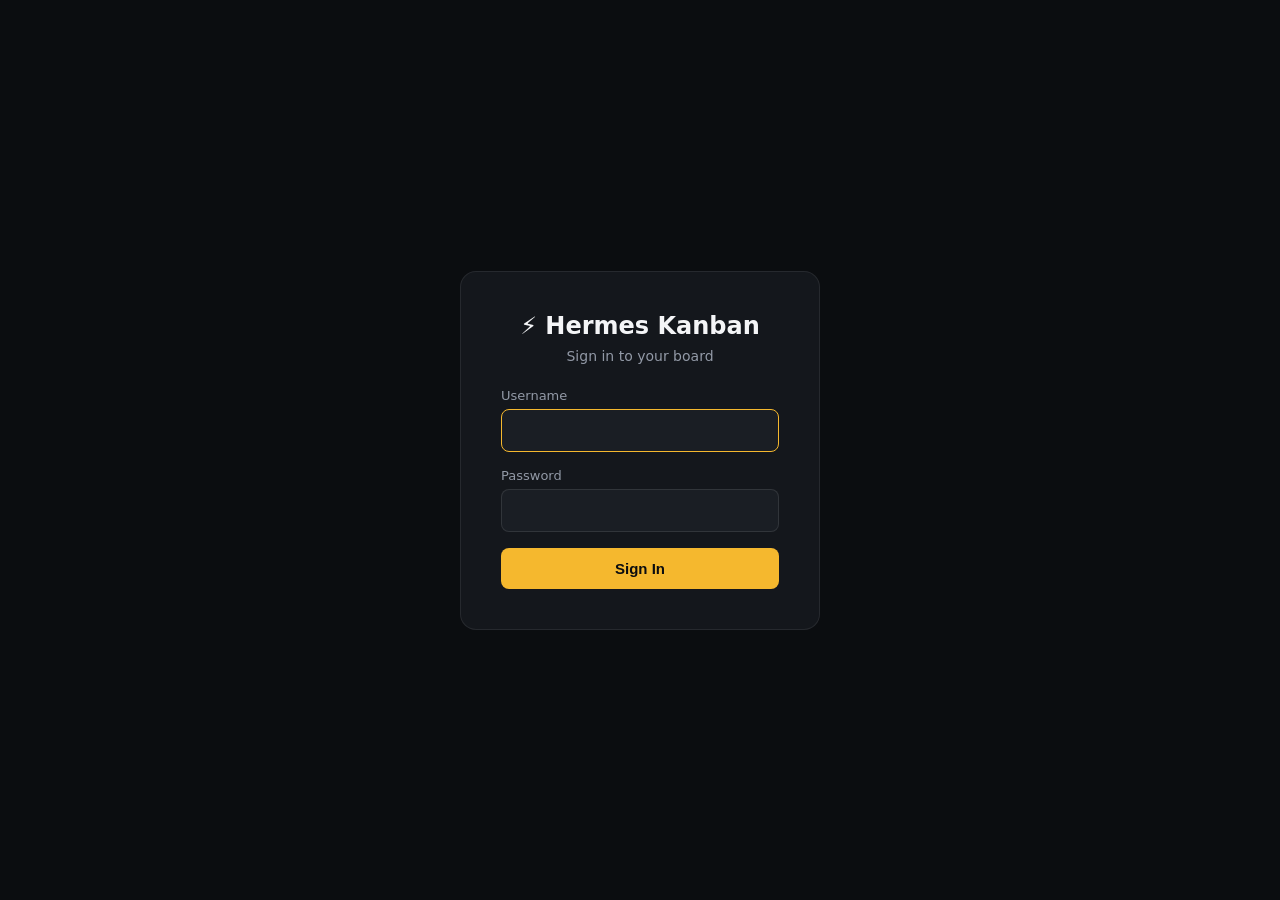
<file: static/login.html>
<!DOCTYPE html>
<html lang="en">
<head>
<meta charset="UTF-8">
<meta name="viewport" content="width=device-width, initial-scale=1.0">
<title>Hermes Kanban — Login</title>
<style>
*{margin:0;padding:0;box-sizing:border-box}
body{background:#0b0d10;font-family:'Inter',system-ui,sans-serif;display:flex;align-items:center;justify-content:center;height:100vh;color:#f4f5f7}
.login-box{background:#14171c;border:1px solid rgba(255,255,255,.08);border-radius:16px;padding:40px;width:360px}
h1{font-size:24px;margin-bottom:8px;text-align:center}
.sub{color:#9299a6;text-align:center;margin-bottom:24px;font-size:14px}
.field{margin-bottom:16px}
.field label{display:block;font-size:13px;color:#9299a6;margin-bottom:6px}
.field input{width:100%;padding:12px 14px;background:#1a1e24;border:1px solid rgba(255,255,255,.1);border-radius:8px;color:#f4f5f7;font-size:15px;outline:none}
.field input:focus{border-color:#f5b82e}
.btn{width:100%;padding:12px;background:#f5b82e;color:#0b0d10;border:none;border-radius:8px;font-size:15px;font-weight:600;cursor:pointer}
.btn:hover{background:#ffc84a}
.error{color:#ff7d7d;font-size:13px;text-align:center;margin-top:12px;display:none}
</style>
</head>
<body>
<div class="login-box">
  <h1>⚡ Hermes Kanban</h1>
  <p class="sub">Sign in to your board</p>
  <form id="loginForm">
    <div class="field">
      <label>Username</label>
      <input type="text" id="username" autocomplete="username" autofocus>
    </div>
    <div class="field">
      <label>Password</label>
      <input type="password" id="password" autocomplete="current-password">
    </div>
    <button type="submit" class="btn">Sign In</button>
  </form>
  <p class="error" id="error">Invalid credentials</p>
</div>
<script>
document.getElementById('loginForm').addEventListener('submit', async(e)=>{
  e.preventDefault();
  const r=await fetch('/login',{method:'POST',headers:{'Content-Type':'application/json'},
    body:JSON.stringify({username:document.getElementById('username').value,password:document.getElementById('password').value})});
  if(r.ok){window.location.href='/'}
  else{document.getElementById('error').style.display='block'}
});
</script>
</body>
</html>
</file>
